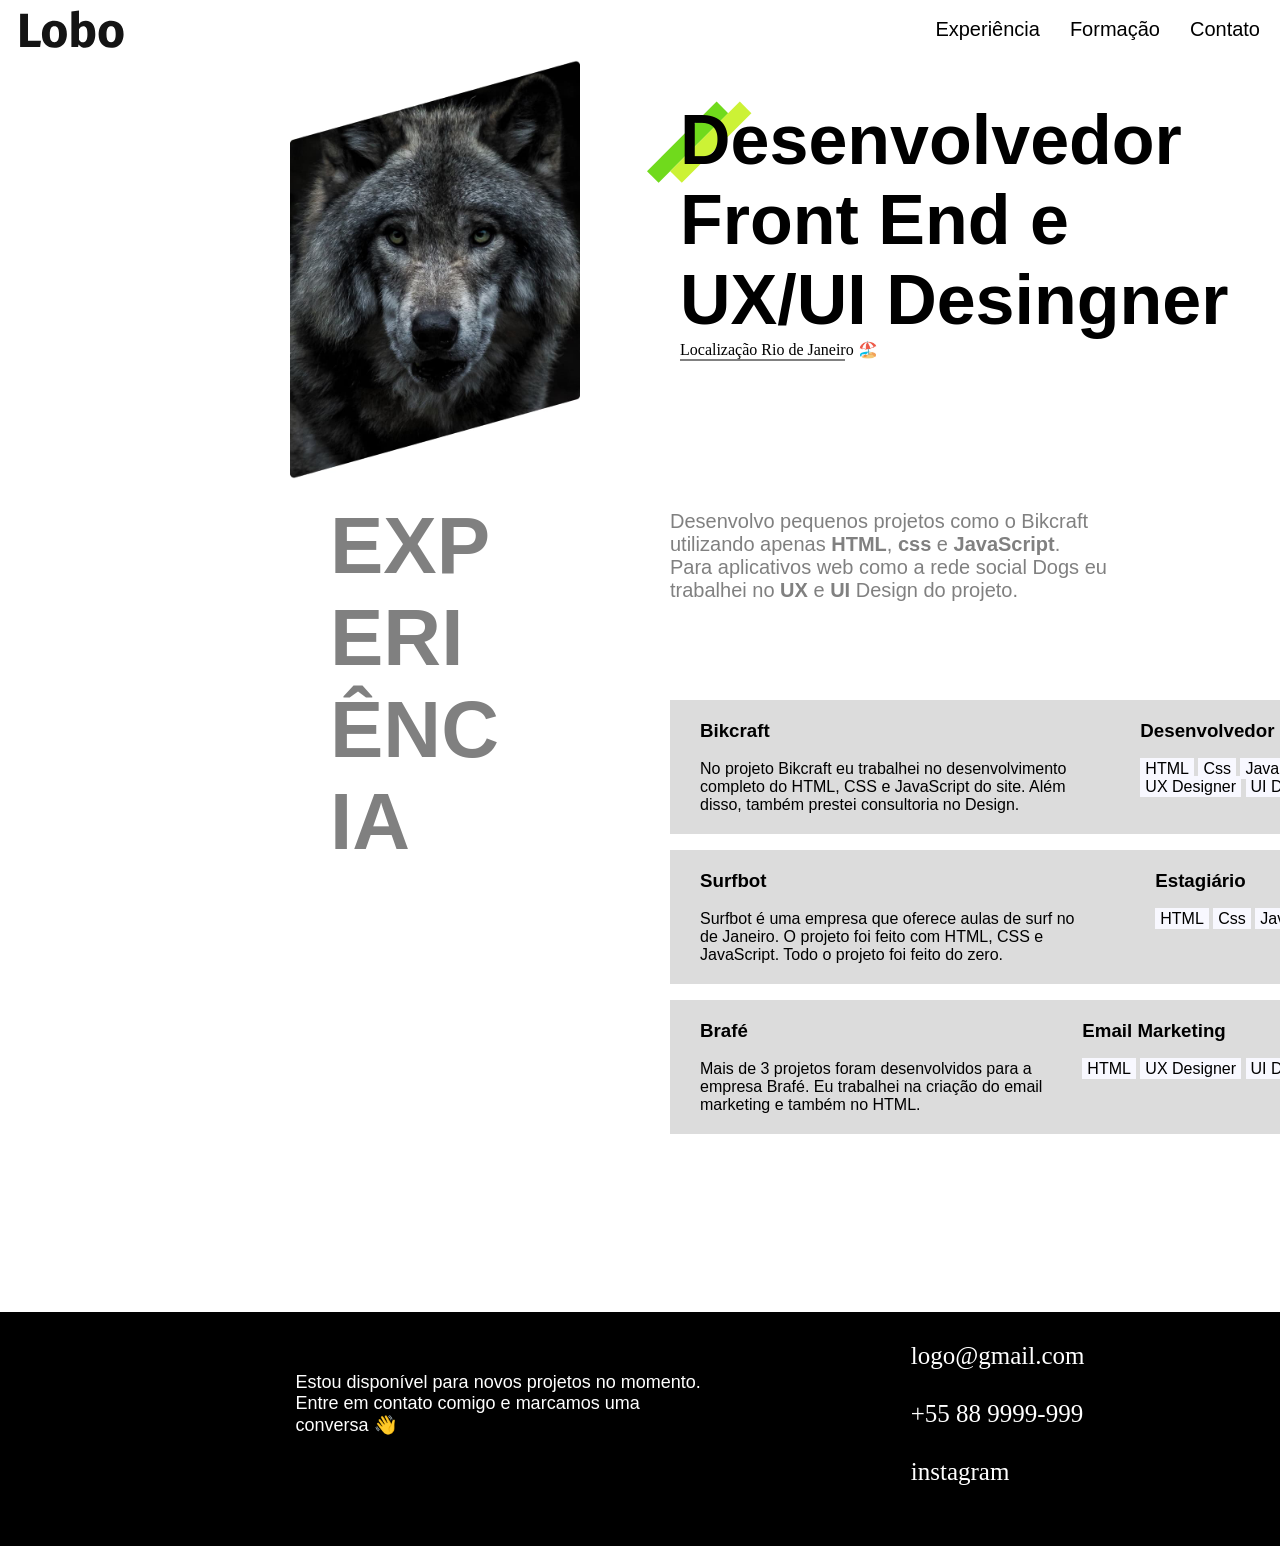
<file: wolf/index.html>
<!DOCTYPE html>
<html lang="en">
<head>
    <meta charset="UTF-8">
    <meta name="viewport" content="width=device-width, initial-scale=1.0">
    <title>wolf 🐺</title>
    <link rel="stylesheet" href="style.css">
</head>
<body>
    <header>
    <img src="marca.svg" alt="logo"  id="logo">
    <ul>
        <li><a href="#">Experiência</a></li>
         <li><a href="#">Formação</a></li>
          <li><a href="#">Contato</a></li>
    </ul>
    </header>
    <main>
            <img src="perfil.jpg" alt="ft1" width="350px" class="ft1">
            <div class="ht">
                <img src="detalhe.svg" alt="ft2" width="105px" class="ft2">
                <h1>Desenvolvedor<br> Front End e<br> UX/UI Desingner</h1>
                <p>Localização Rio de Janeiro 🏖️</p>
                <hr color="gray" width="165px">
        </div>
        <br>
        <br>
        <br>
        <p class="ex">EXP<br>ERI<br>ÊNC<br>IA</p>
        <p class="Ds">Desenvolvo pequenos projetos como o Bikcraft
        <br>utilizando apenas <b >HTML</b>, <b>css</b> e <b>JavaScript</b>.
        <br> Para aplicativos web como a rede social Dogs eu<br>
        trabalhei no <b>UX</b> e <b>UI</b> Design do projeto.</p>
       <div class="conteiner">
        <div class="ct">
            <h3>Bikcraft</h3>
            <br>
            <p class="et">No projeto Bikcraft eu trabalhei no desenvolvimento
            <br> completo do HTML, CSS e JavaScript do site. Além
            <br> disso, também prestei consultoria no Design.</p>
             </div>
                <div class="ct2">
                    <h3>Desenvolvedor Júnior</h3>
                    <br>
                    <span>HTML</span>
                    <span>Css</span>
                    <span>Java Script</span>
                    <br>
                    <span>UX Designer</span>
                    <span>UI Designer</span>
        </div>
    </div>
    <div class="conteiner2">
            <div class="ct3">
            <h3>Surfbot</h3>
            <br>
            <p class=" t">Surfbot é uma empresa que oferece aulas de surf no
                <br> de Janeiro. O projeto foi feito com HTML, CSS e 
                <br>JavaScript. Todo o projeto foi feito do zero.</p>
            </div>
            <div class="ct4">
                <h3>Estagiário</h3>
                <br>
                <span>HTML</span>
                <span>Css</span>
                <span>JavaScript</span>
            </div>
            </main>
            <div class="conteiner3">
              <div class="dt3">
                <h3>Brafé</h3>
                <br>
                <p class="te">Mais de 3 projetos foram desenvolvidos para a<br>
                    empresa Brafé. Eu trabalhei na criação do email<br> 
                    marketing e também no HTML.</p>
              </div>
              <div class="dt4">
                <h3>Email Marketing</h3>
                <br>
                <span>HTML</span>
                <span>UX Designer</span>
                <span>UI Designer</span>
              </div>

            </div>
<footer>
    <br>
    <br>
    <br>
    <br>
<p class="d">Estou disponível para novos projetos no momento.<br>
Entre em contato comigo e marcamos uma 
<br>conversa 👋</p>
   <br>
   <br>
   <br>
   <br>

   <ul class="dtt">
    <li>logo@gmail.com</li>
    <li>+55 88 9999-999</li>
    <li>instagram</li>
    <li></li>
   </ul>

</footer>

</body>
</html>
</file>
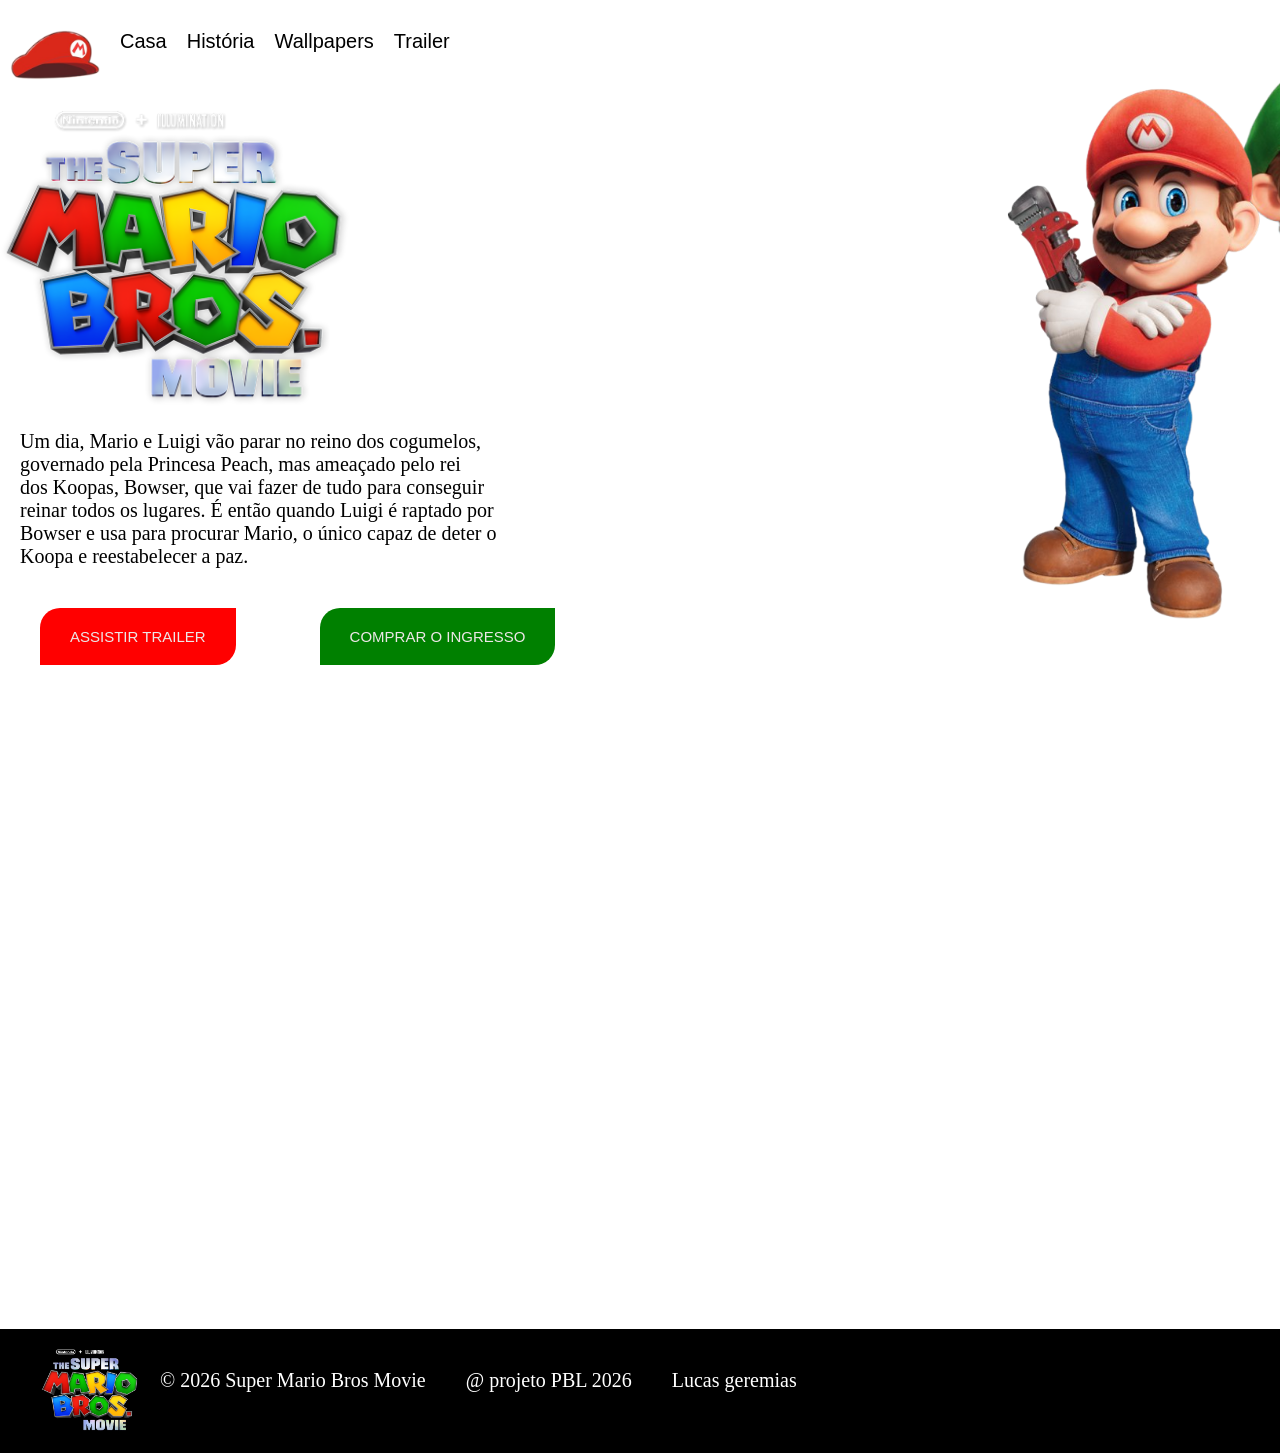
<file: Mario trabalho/mario.html>
<!DOCTYPE html>
<html lang="en">
<head>
    <meta charset="UTF-8">
    <meta name="viewport" content="width=device-width, initial-scale=1.0">
    <title>site do mário</title>
    <link rel="stylesheet" href="mario.css">
</head>
<body>
    <header>
        <img src="logo-cap.png" alt="logo1" width="90px">

        <a href="#">Casa</a>
        <a href="https://pt.wikipedia.org/wiki/Super_Mario">História</a>
        <a href="https://br.pinterest.com/valcimarsartorio1239/super-mario-wallpapers/">Wallpapers</a>
        <a href="https://www.youtube.com/watch?v=HRyy_FdyieU">Trailer</a>
        
    </header>

    <img src="logo-movie.png" alt="logo2" width="350px">
    <div class="ft">  <img src="mario-and-luigi.png" alt="luigi" width="500px"></div>
    

    <p>Um dia, Mario e Luigi vão parar no reino dos cogumelos,<br> governado pela Princesa Peach,
     mas ameaçado pelo rei <br>dos Koopas, Bowser, que vai fazer de tudo para conseguir<br> reinar
     todos os lugares. É então quando Luigi é raptado por<br> Bowser e usa para procurar Mario,
    o único capaz de deter o<br> Koopa e reestabelecer a paz.</p>

    <button class="assistir">ASSISTIR TRAILER</button>
    <button class="ingresso">COMPRAR O INGRESSO</button>

   <video width="100%" height="100%" autoplay loop> 
    <source src="background-video (1).mp4" type="mp4">
   </video>
 
    <footer>
<img src="logo-movie.png" alt="logo 2" width="100px">

<p>© 2026 Super Mario Bros Movie</p>
<p>@ projeto PBL 2026</p>
<P>Lucas geremias</P>
    </footer>
</body>
</html>
</file>
<file: wolf/style.css>
*{
    padding:0px;
    margin:0px;
    box-sizing: border-box;
}


header{
  display: flex;
  justify-content: space-between;
  align-items: center;
  padding: 10px 20px;
  font-family: Arial, Helvetica, sans-serif;
}

ul{
  display: flex;
  gap: 30px;
  list-style: none;
}

a{
  text-decoration: none;
  color: black;
  font-size: 20px;
}

.ht{
  position: absolute;
  left: 680px;
  top: 100px;
}

.ft1{
  padding: 30px;
  position: absolute;
  left: 260px;
  top: 30px;
}

h1{
  font-family: Arial, Helvetica, sans-serif;
  font-size: 70px;
}

.ft2{
  z-index: -1;
  position: absolute;
  top: -10px;
  left: -33px;
}

.ex{
  font-family: Arial, Helvetica, sans-serif;
  font-size: 80px;
  color: gray;
  font-weight: bold;
  position: absolute;
  left: 330px;
  top: 500px;
}

.Ds{
  font-family: Arial, Helvetica, sans-serif;
  font-size: 20px;
  color: gray;
  position: absolute;
  top: 510px;
  left: 670px;
}

.conteiner{
  display: flex;
  justify-content: space-between;
  background-color: gainsboro;
  font-family: Arial, Helvetica, sans-serif;
  padding: 20px 30px;
  gap: 30px;
  width: 700px;
  position: absolute;
  top: 700px;
  left: 670px;
}

.ct{
  justify-content: column;
  gap: 40px;
}

.et{
  color: black;
}

.ct2 span{
  height: 10px;
  gap: 3px;
  padding: 2px 5px;
  background-color: ghostwhite;
}

.conteiner2{
  display: flex;
  justify-content: space-between;
  background-color: gainsboro;
  font-family: Arial, Helvetica, sans-serif;
  padding: 20px 30px;
  gap: 30px;
  width: 700px;
  position: absolute;
  top: 850px;
  left: 670px;
}

.ct3{
  gap: 40px;
}

.t{
  color: black;
}

.ct4 span{
  height: 10px;
  gap: 3px;
  padding: 2px 5px;
  background-color: ghostwhite;
}


.conteiner3{
  display: flex;
  justify-content: space-between;
  background-color: gainsboro;
  font-family: Arial, Helvetica, sans-serif;
  padding: 20px 30px;
  gap: 30px;
  width: 700px;
  position: absolute;
  top: 1000px;
  left: 670px;
}

.dt3{
  gap: 40px;
}

.te{
  color: black;
}

.dt4 span{
  height: 10px;
  gap: 3px;
  padding: 2px 5px;
  background-color: ghostwhite;
}

footer{
  background-color: black;
  padding: 10px 20px;
  position: relative;
  top: 1200px;
  display: flex;
  flex-direction: row;
  justify-content: center;
  gap: 70px;
}

.d{
color: white;
font-family: Arial, Helvetica, sans-serif;
font-size: 18px;
padding: 50px;
display: flex;

}

.dtt{
  padding: 20px;
  list-style: none;
  color: white;
  display: flex;
  flex-direction: column;
  font-size: 25px;
}
</file>
<file: Mario trabalho/mario.css>
* {
    margin: 0;
    padding: 0;
    box-sizing: border-box;
}

header{
display: flex;
justify-content:flex-start;
padding:30px 10px;
gap:20px;
}

a{
text-decoration:none;
color: black;
font-size:20px;
font-family: Arial, Helvetica, sans-serif;
}

.ft{
    left: 1000px;
    top:50px;
    position: relative;
    position: absolute; 
}

p{
padding:20px;
font-size:20px;
}

.logo1{
padding:20px;
}

.assistir{
border:2px;
margin:20px 40px;
padding:20px 30px;
border-radius:20px 0px 20px 0px;
background-color:red;
color:rgb(237, 231, 231);
font-size:15px;
z-index:1;
}

.ingresso{
border:50px;
margin:20px 40px;
padding:20px 30px;
border-radius:20px 0px 20px 0px;
background-color:green;
color:rgb(237, 231, 231);
font-size:15px; 
border-color:transparent;
z-index:1;
}

button:hover{
    cursor: pointer;
}

footer{
    background-color: black;
    color: white;
    display: flex;
    flex-direction: end;
    padding: 20px 40px;
    
}

.video{
 z-index:-1;   
    
}
</file>
